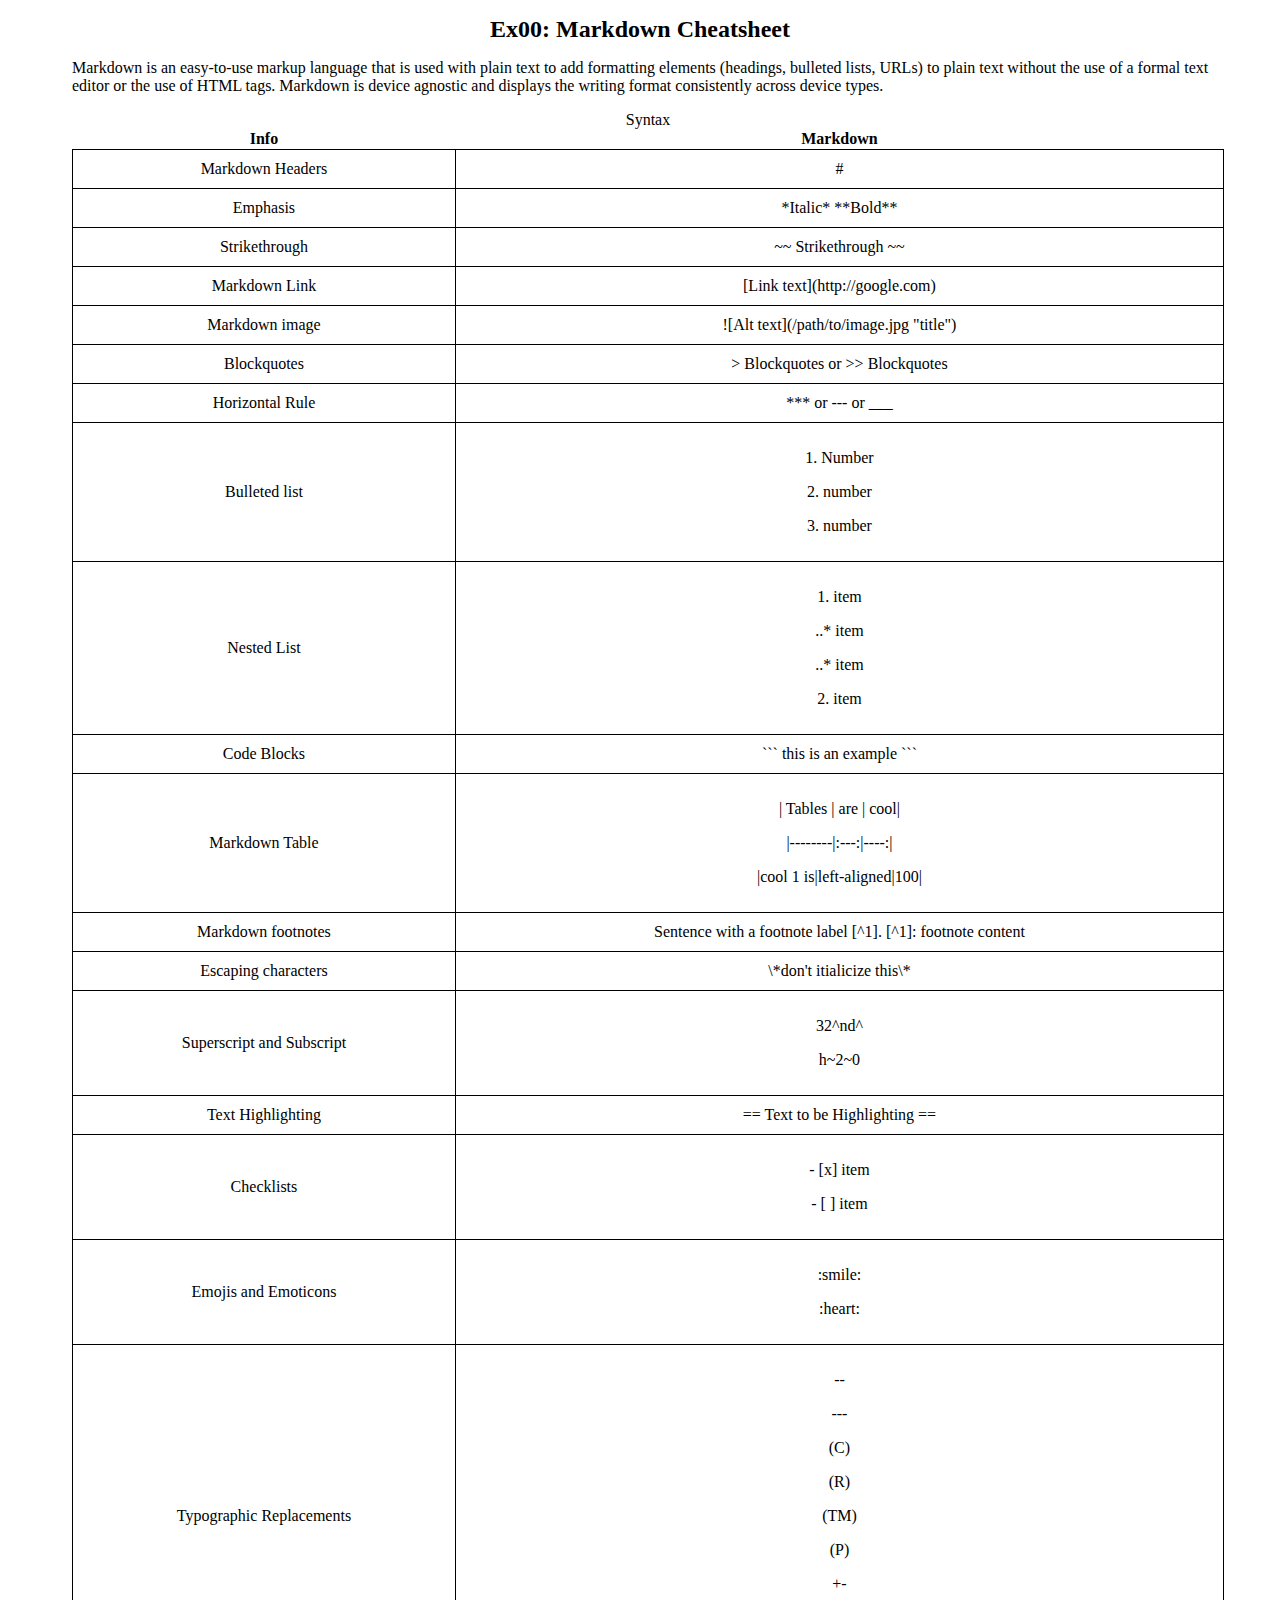
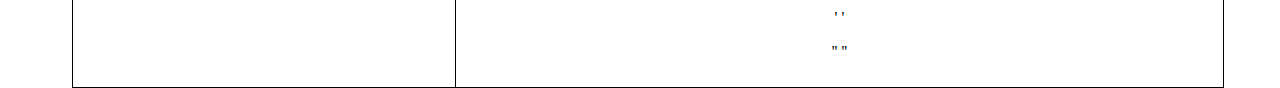
<file: ex00/d05/templates/index.html>
<!DOCTYPE html>
<html lang="en">
<head>
    <meta charset="UTF-8">
    <meta name="viewport" content="width=device-width, initial-scale=1.0">
    <title>Ex00: Markdown Cheatsheet</title>
    <style>
        h1{
            font-size: x-large;
            text-align: center;
        }

        .container{
            width: 90vw;
            height: 90vh;
            padding: 0 5vw;
            margin: 0 auto;
        }
        td{
            padding: 10px;
            border: 1px solid #000;
            text-align: center;
        }
        table{
            width: 100%;
            border-collapse: collapse;
        }
    </style>
</head>
<body>
    <h1>Ex00: Markdown Cheatsheet</h1>
    <section class="container">
        <p>Markdown is an easy-to-use markup language that is used with plain text to add formatting elements (headings, bulleted lists, URLs) to plain text without the use of a formal text editor or the use of HTML tags. Markdown is device agnostic and displays the writing format consistently across device types.        </p>

        <table>
            <caption>Syntax</caption>
            <thead>
                <tr>
                  <th>Info</th>
                  <th>Markdown</th>
                </tr>
            </thead>

            <tr>
              <td>Markdown Headers</td>
              <td>#</td>
            </tr>
            <tr>
              <td>Emphasis</td>
              <td>*Italic* **Bold**</td>
            </tr>
            <tr>
              <td>Strikethrough</td>
              <td>~~ Strikethrough ~~</td>
            </tr>
            <tr>
              <td>Markdown Link</td>
              <td>[Link text](http://google.com)</td>
            </tr>
            <tr>
              <td>Markdown image</td>
              <td>![Alt text](/path/to/image.jpg "title")</td>
            </tr>
            <tr>
              <td>Blockquotes</td>
              <td>> Blockquotes  or >> Blockquotes</td>
            </tr>
            <tr>
              <td>Horizontal Rule</td>
              <td>*** or --- or ___</td>
            </tr>
            <tr>
              <td>Bulleted list</td>
              <td>
                <div>
                    <p>1. Number</p>
                    <p>2. number</p>
                    <p>3. number</p>
                </div>
              </td>
            </tr>
            <tr>
              <td>Nested List</td>
              <td>
                <div>
                    <p>1. item</p>
                    <p>..* item</p>
                    <p>..* item</p>
                    <p>2. item</p>
                </div>
            </td>
            </tr>
            <tr>
              <td>Code Blocks</td>
              <td>``` this is an example ```</td>
            </tr>
            <tr>
              <td>Markdown Table</td>
              <td><div>
                <p>| Tables | are | cool|</p>
                <p>|--------|:---:|----:|</p>
                <p>|cool 1 is|left-aligned|100|</p>
              </div></td>
            </tr>
            <tr>
              <td>Markdown footnotes</td>
              <td>Sentence with a footnote label [^1]. [^1]: footnote content</td>
            </tr>
            <tr>
              <td>Escaping characters</td>
              <td>\*don't itialicize this\*</td>
            </tr>
            <tr>
              <td>Superscript and Subscript</td>
              <td>
                <div>
                    <p>32^nd^</p>
                    <p>h~2~0</p>
                </div>
              </td>
            </tr>
            <tr>
              <td>Text Highlighting</td>
              <td>== Text to be Highlighting ==</td>
            </tr>
            <tr>
              <td>Checklists</td>
              <td>
                <div>
                    <p>- [x] item</p>
                    <p>- [ ] item</p>
                </div>
              </td>
            </tr>
            <tr>
              <td>Emojis and Emoticons</td>
              <td>
                <div>
                    <p>:smile:</p>
                    <p>:heart:</p>
                </div>
              </td>
            </tr>
            <tr>
              <td>Typographic Replacements</td>
              <td>
                <div>
                    <p>--</p>
                    <p>---</p>
                    <p>(C)</p>
                    <p>(R)</p>
                    <p>(TM)</p>
                    <p>(P)</p>
                    <p>+-</p>
                    <p>' '</p>
                    <p>'' ''</p>
                </div>
              </td>
            </tr>
          </table>
    </section>
</body>
</html>
</file>
